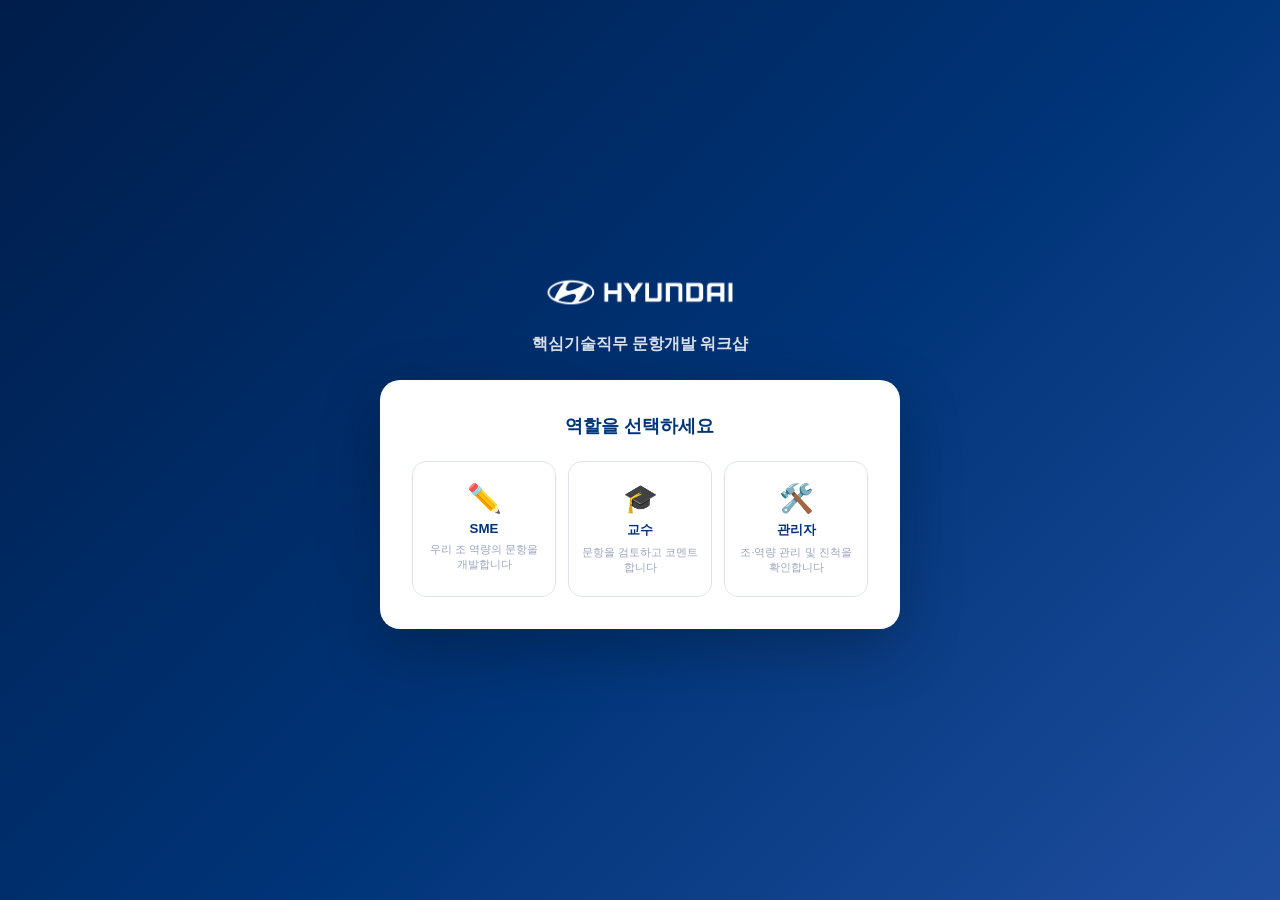
<file: index.html>
<!DOCTYPE html><html lang="ko"><head><meta charset="UTF-8">
<meta http-equiv="refresh" content="0; url=entry.html">
<title>문항개발 워크샵</title></head>
<body><p style="font-family:sans-serif;padding:24px;">이동 중… 자동으로 넘어가지 않으면 <a href="entry.html">여기를 클릭</a>하세요.</p></body></html>
</file>
<file: css/common.css>
/* ============================================================
   현대자동차 핵심기술직무 역량검증 워크샵
   공통 스타일
   ============================================================ */

/* CSS 변수 (현대자동차 브랜드 컬러) */
:root {
  --hmc-blue        : #003478;
  --hmc-blue-mid    : #0066CC;
  --hmc-blue-dark   : #1F4E9F;
  --hmc-blue-light  : #E8F0FB;
  --hmc-orange      : #FF6B35;
  --hmc-orange-light: #FFF0EB;

  --group-a         : #003478;
  --group-b         : #0066CC;
  --group-c         : #1F4E9F;

  --bg              : #F4F6FA;
  --surface         : #FFFFFF;
  --border          : #DDE3EE;
  --text-primary    : #1A1A2E;
  --text-secondary  : #5A6A8A;
  --text-muted      : #9AA5BE;

  --success         : #28A745;
  --warning         : #FFC107;
  --danger          : #DC3545;
  --info            : #17A2B8;

  --radius-sm       : 6px;
  --radius-md       : 12px;
  --radius-lg       : 20px;

  --shadow-sm       : 0 2px 8px rgba(0,52,120,0.08);
  --shadow-md       : 0 4px 16px rgba(0,52,120,0.12);
  --shadow-lg       : 0 8px 32px rgba(0,52,120,0.16);

  --transition      : all 0.2s ease;

  --nav-height      : 64px;
}

/* 리셋 & 기본 */
*, *::before, *::after { box-sizing: border-box; margin: 0; padding: 0; }

html { font-size: 16px; scroll-behavior: smooth; }

body {
  font-family: 'Pretendard', 'Noto Sans KR', -apple-system, sans-serif;
  background  : var(--bg);
  color       : var(--text-primary);
  line-height : 1.6;
  min-height  : 100vh;
}

a { text-decoration: none; color: inherit; }
ul, ol { list-style: none; }
button { cursor: pointer; font-family: inherit; }
input, textarea, select { font-family: inherit; }
img { max-width: 100%; }

/* ============================================================
    네비게이션 바
   ============================================================ */
#navbar {
  position  : fixed;
  top       : 0; left: 0; right: 0;
  height    : var(--nav-height);
  background: var(--hmc-blue);
  z-index   : 1000;
  box-shadow: var(--shadow-md);
}

.nav-inner {
  max-width      : 1400px;
  margin         : 0 auto;
  padding        : 0 24px;
  height         : 100%;
  display        : flex;
  align-items    : center;
  justify-content: space-between;
}

.nav-logo {
  display    : flex;
  align-items: center;
  gap        : 12px;
}

.nav-title {
  color      : #fff;
  font-size  : 15px;
  font-weight: 600;
  letter-spacing: 0.3px;
}

.nav-menu {
  display    : flex;
  align-items: center;
  gap        : 16px;
}

.nav-user {
  display    : flex;
  align-items: center;
  gap        : 8px;
  color      : rgba(255,255,255,0.85);
  font-size  : 13px;
}

.nav-job {
  background   : rgba(255,255,255,0.15);
  padding      : 3px 10px;
  border-radius: var(--radius-sm);
  font-weight  : 600;
  color        : #fff;
}

.nav-admin {
  background   : var(--hmc-orange);
  padding      : 4px 12px;
  border-radius: var(--radius-sm);
  font-weight  : 700;
  color        : #fff;
}

.nav-link {
  color      : rgba(255,255,255,0.8);
  font-size  : 14px;
  font-weight: 500;
  padding    : 6px 12px;
  border-radius: var(--radius-sm);
  transition : var(--transition);
}
.nav-link:hover, .nav-link.active {
  background: rgba(255,255,255,0.15);
  color     : #fff;
}

.btn-logout {
  background   : transparent;
  border       : 1px solid rgba(255,255,255,0.4);
  color        : rgba(255,255,255,0.85);
  padding      : 6px 14px;
  border-radius: var(--radius-sm);
  font-size    : 13px;
  transition   : var(--transition);
}
.btn-logout:hover {
  background: rgba(255,255,255,0.15);
  color     : #fff;
}

/* ============================================================
    페이지 래퍼
   ============================================================ */
.page-wrapper {
  max-width : 1400px;
  margin    : 0 auto;
  padding   : calc(var(--nav-height) + 32px) 24px 48px;
}

/* ============================================================
    버튼
   ============================================================ */
.btn {
  display      : inline-flex;
  align-items  : center;
  gap          : 6px;
  padding      : 10px 20px;
  border-radius: var(--radius-sm);
  font-size    : 14px;
  font-weight  : 600;
  border       : none;
  transition   : var(--transition);
  white-space  : nowrap;
}

.btn-primary {
  background: var(--hmc-blue);
  color     : #fff;
}
.btn-primary:hover { background: var(--hmc-blue-dark); box-shadow: var(--shadow-sm); }

.btn-secondary {
  background: var(--surface);
  color     : var(--hmc-blue);
  border    : 1.5px solid var(--hmc-blue);
}
.btn-secondary:hover { background: var(--hmc-blue-light); }

.btn-orange {
  background: var(--hmc-orange);
  color     : #fff;
}
.btn-orange:hover { background: #e55a25; box-shadow: var(--shadow-sm); }

.btn-danger {
  background: var(--danger);
  color     : #fff;
}
.btn-danger:hover { background: #b02a37; }

.btn-sm { padding: 6px 14px; font-size: 13px; }
.btn-lg { padding: 14px 28px; font-size: 16px; }

.btn:disabled {
  opacity: 0.5;
  cursor : not-allowed;
}

/* ============================================================
    카드
   ============================================================ */
.card {
  background   : var(--surface);
  border-radius: var(--radius-md);
  box-shadow   : var(--shadow-sm);
  border       : 1px solid var(--border);
  overflow     : hidden;
}

.card-header {
  padding      : 20px 24px;
  border-bottom: 1px solid var(--border);
  display      : flex;
  align-items  : center;
  justify-content: space-between;
}

.card-title {
  font-size  : 16px;
  font-weight: 700;
  color      : var(--text-primary);
}

.card-body { padding: 24px; }

/* ============================================================
    폼 요소
   ============================================================ */
.form-group { margin-bottom: 16px; }

.form-label {
  display      : block;
  font-size    : 13px;
  font-weight  : 600;
  color        : var(--text-secondary);
  margin-bottom: 6px;
}

.form-control {
  width        : 100%;
  padding      : 10px 14px;
  border       : 1.5px solid var(--border);
  border-radius: var(--radius-sm);
  font-size    : 14px;
  color        : var(--text-primary);
  background   : var(--surface);
  transition   : var(--transition);
  outline      : none;
}
.form-control:focus {
  border-color: var(--hmc-blue);
  box-shadow  : 0 0 0 3px rgba(0,52,120,0.1);
}

textarea.form-control {
  resize    : vertical;
  min-height: 80px;
}

.form-select {
  appearance: none;
  background-image: url("data:image/svg+xml,%3Csvg xmlns='http://www.w3.org/2000/svg' width='12' height='12' viewBox='0 0 12 12'%3E%3Cpath fill='%235A6A8A' d='M6 8L1 3h10z'/%3E%3C/svg%3E");
  background-repeat  : no-repeat;
  background-position: right 12px center;
  padding-right      : 36px;
}

/* ============================================================
    로딩
   ============================================================ */
#global-loading {
  position  : fixed;
  inset     : 0;
  z-index   : 9999;
  display   : flex;
  align-items  : center;
  justify-content: center;
}

.loading-backdrop {
  position  : fixed;
  inset     : 0;
  background: rgba(0,0,0,0.4);
  display   : flex;
  align-items  : center;
  justify-content: center;
}

.loading-box {
  background   : var(--surface);
  border-radius: var(--radius-md);
  padding      : 36px 48px;
  display      : flex;
  flex-direction: column;
  align-items  : center;
  gap          : 16px;
  box-shadow   : var(--shadow-lg);
}

.loading-spinner {
  width        : 44px;
  height       : 44px;
  border       : 4px solid var(--hmc-blue-light);
  border-top   : 4px solid var(--hmc-blue);
  border-radius: 50%;
  animation    : spin 0.8s linear infinite;
}

@keyframes spin { to { transform: rotate(360deg); } }

.loading-msg {
  font-size  : 14px;
  font-weight: 600;
  color      : var(--text-secondary);
}

/* ============================================================
    토스트
   ============================================================ */
#toast-container {
  position: fixed;
  bottom  : 32px;
  right   : 32px;
  z-index : 9998;
  display : flex;
  flex-direction: column;
  gap     : 10px;
}

.toast {
  display      : flex;
  align-items  : center;
  gap          : 10px;
  padding      : 14px 20px;
  border-radius: var(--radius-md);
  background   : var(--surface);
  box-shadow   : var(--shadow-lg);
  font-size    : 14px;
  font-weight  : 500;
  min-width    : 260px;
  animation    : slideIn 0.3s ease;
  border-left  : 4px solid;
}

.toast-success { border-color: var(--success); }
.toast-error   { border-color: var(--danger);  }
.toast-warning { border-color: var(--warning); }
.toast-info    { border-color: var(--info);    }

.toast-hide { animation: slideOut 0.4s ease forwards; }

@keyframes slideIn {
  from { transform: translateX(100%); opacity: 0; }
  to   { transform: translateX(0);    opacity: 1; }
}
@keyframes slideOut {
  from { transform: translateX(0);    opacity: 1; }
  to   { transform: translateX(100%); opacity: 0; }
}

/* ============================================================
    모달
   ============================================================ */
.modal-backdrop {
  position  : fixed;
  inset     : 0;
  background: rgba(0,0,0,0.5);
  z-index   : 2000;
  display   : flex;
  align-items  : center;
  justify-content: center;
  animation : fadeIn 0.2s ease;
}

.modal {
  background   : var(--surface);
  border-radius: var(--radius-lg);
  width        : 90%;
  max-width    : 560px;
  max-height   : 85vh;
  overflow-y   : auto;
  box-shadow   : var(--shadow-lg);
  animation    : slideUp 0.3s ease;
}

.modal-header {
  padding      : 24px 28px;
  border-bottom: 1px solid var(--border);
  display      : flex;
  align-items  : center;
  justify-content: space-between;
}

.modal-title {
  font-size  : 18px;
  font-weight: 700;
}

.modal-close {
  background: none;
  border    : none;
  font-size : 22px;
  color     : var(--text-muted);
  transition: var(--transition);
}
.modal-close:hover { color: var(--danger); }

.modal-body   { padding: 28px; }
.modal-footer {
  padding      : 20px 28px;
  border-top   : 1px solid var(--border);
  display      : flex;
  justify-content: flex-end;
  gap          : 10px;
}

@keyframes fadeIn  { from { opacity: 0; } to { opacity: 1; } }
@keyframes slideUp {
  from { transform: translateY(30px); opacity: 0; }
  to   { transform: translateY(0);    opacity: 1; }
}

/* ============================================================
    배지
   ============================================================ */
.badge {
  display      : inline-block;
  padding      : 3px 10px;
  border-radius: 20px;
  font-size    : 12px;
  font-weight  : 600;
}

.badge-blue   { background: var(--hmc-blue-light); color: var(--hmc-blue); }
.badge-orange { background: var(--hmc-orange-light); color: var(--hmc-orange); }
.badge-success{ background: #E8F5E9; color: var(--success); }
.badge-danger { background: #FFEBEE; color: var(--danger); }
.badge-gray   { background: #F0F0F0; color: var(--text-secondary); }

/* ============================================================
    반응형
   ============================================================ */
@media (max-width: 768px) {
  .page-wrapper { padding: calc(var(--nav-height) + 16px) 16px 32px; }
  .nav-title    { display: none; }
  .modal        { width: 95%; }
  #toast-container { right: 16px; bottom: 16px; }
}

/* nav 로고 이미지 */
.nav-logo-img {
  height: 24px;
  width : auto;
  filter: brightness(0) invert(1);
}

/* nav 어드민 뱃지 */
.nav-badge-admin {
  background   : var(--hmc-orange);
  color        : #fff;
  font-size    : 12px;
  font-weight  : 700;
  padding      : 4px 12px;
  border-radius: var(--radius-sm);
}

/* nav 유저 정보 */
.nav-user-info {
  display    : flex;
  align-items: center;
  gap        : 8px;
  font-size  : 13px;
}
.nav-job {
  background   : rgba(255,255,255,0.15);
  padding      : 3px 10px;
  border-radius: var(--radius-sm);
  font-weight  : 600;
  color        : #fff;
}
.nav-position, .nav-id {
  color: rgba(255,255,255,0.7);
  font-size: 13px;
}

/* 로고 링크 스타일 */
.nav-logo {
  display    : flex;
  align-items: center;
  gap        : 12px;
  text-decoration: none;
  cursor     : pointer;
  transition : opacity 0.2s;
}
.nav-logo:hover {
  opacity: 0.85;
}

/* 사용법 모달 단계 가독성 */
.help-steps > li { margin-bottom: 10px; line-height: 1.55; }
.help-sub { margin: 6px 0 0 4px; padding-left: 18px; }
.help-sub > li { margin-bottom: 4px; }
.help-note { margin-top: 6px; font-size: 0.86em; color: #b26a00; background: #fff8e1; border-radius: 6px; padding: 6px 10px; }
</file>
<file: css/admin.css>
/* ============================================================
   어드민 페이지 전용 스타일 (v3.0 — HTML 제출본 안내 추가)
   ============================================================ */

/* ============================================================
   헤더
   ============================================================ */
.admin-header {
  display        : flex;
  justify-content: space-between;
  align-items    : flex-start;
  margin-bottom  : 28px;
}

/* ============================================================
   탭 메뉴
   ============================================================ */
.admin-tabs {
  display       : flex;
  gap           : 4px;
  margin-bottom : 24px;
  border-bottom : 2px solid var(--border);
  padding-bottom: 0;
  flex-wrap     : wrap;
}

.admin-tab {
  padding      : 10px 20px;
  border       : none;
  background   : none;
  font-size    : 14px;
  font-weight  : 600;
  color        : var(--text-muted);
  cursor       : pointer;
  border-bottom: 3px solid transparent;
  margin-bottom: -2px;
  transition   : var(--transition);
  border-radius: var(--radius-sm) var(--radius-sm) 0 0;
  white-space  : nowrap;
}
.admin-tab:hover { color: var(--hmc-blue); }
.admin-tab.active {
  color       : var(--hmc-blue);
  border-color: var(--hmc-blue);
  background  : var(--hmc-blue-light);
}

.tab-content        { display: none; }
.tab-content.active { display: block; }

/* ============================================================
   테이블
   ============================================================ */
.table-wrap { overflow-x: auto; }

.admin-table {
  width          : 100%;
  border-collapse: collapse;
  font-size      : 14px;
}

.admin-table th {
  background    : var(--bg);
  padding       : 12px 16px;
  text-align    : left;
  font-size     : 12px;
  font-weight   : 700;
  color         : var(--text-secondary);
  text-transform: uppercase;
  letter-spacing: 0.5px;
  border-bottom : 2px solid var(--border);
  white-space   : nowrap;
}

.admin-table td {
  padding       : 14px 16px;
  border-bottom : 1px solid var(--border);
  vertical-align: middle;
}

.admin-table tr:hover td      { background: var(--bg); }
.admin-table tr:last-child td { border-bottom: none; }

/* 클릭 정렬 헤더 */
.admin-table th[data-sort-key]        { cursor: pointer; user-select: none; }
.admin-table th[data-sort-key]:hover  { color: var(--text-primary); }
.admin-table th.sorted-asc::after     { content: ' ▲'; font-size: 10px; }
.admin-table th.sorted-desc::after    { content: ' ▼'; font-size: 10px; }

/* No 열 */
.admin-table .th-no,
.admin-table .td-no { width: 48px; text-align: center; color: var(--text-secondary); }

.table-empty {
  text-align: center;
  color     : var(--text-muted);
  font-size : 14px;
  padding   : 40px !important;
}

.td-desc {
  max-width    : 200px;
  overflow     : hidden;
  text-overflow: ellipsis;
  white-space  : nowrap;
  color        : var(--text-secondary);
}

.td-center { text-align: center; }

.td-actions {
  display  : flex;
  gap      : 6px;
  flex-wrap: wrap;
}

/* 테이블 뱃지 */
.table-badge {
  display      : inline-block;
  padding      : 3px 10px;
  border-radius: 20px;
  font-size    : 12px;
  font-weight  : 600;
}
.badge-blue   { background: var(--hmc-blue-light);  color: var(--hmc-blue);   }
.badge-orange { background: var(--hmc-orange-light); color: var(--hmc-orange); }

/* 활성화 상태 */
.status-dot {
  display      : inline-block;
  width        : 8px;
  height       : 8px;
  border-radius: 50%;
  margin-right : 6px;
}
.status-dot.active   { background: var(--success); }
.status-dot.inactive { background: var(--text-muted); }

/* ============================================================
   그룹 관리
   ============================================================ */
.group-manage-grid {
  display              : grid;
  grid-template-columns: repeat(3, 1fr);
  gap                  : 20px;
}

.group-manage-card {
  border       : 1.5px solid var(--border);
  border-radius: var(--radius-md);
  overflow     : hidden;
}

.group-manage-header {
  padding        : 14px 20px;
  display        : flex;
  justify-content: space-between;
  align-items    : center;
}

.group-header-info {
  display       : flex;
  flex-direction: column;
  gap           : 4px;
}

.group-manage-name {
  font-size  : 15px;
  font-weight: 700;
  color      : #fff;
}

.group-manage-count {
  font-size: 13px;
  color    : rgba(255,255,255,0.8);
}

.btn-group-edit {
  background   : rgba(255,255,255,0.2);
  border       : 1px solid rgba(255,255,255,0.4);
  color        : #fff;
  padding      : 4px 10px;
  border-radius: var(--radius-sm);
  font-size    : 12px;
  cursor       : pointer;
  transition   : var(--transition);
  white-space  : nowrap;
}
.btn-group-edit:hover { background: rgba(255,255,255,0.35); }

.group-edit-form {
  padding      : 16px;
  background   : var(--bg);
  border-bottom: 1px solid var(--border);
}

.group-edit-actions {
  display        : flex;
  justify-content: flex-end;
  gap            : 8px;
  margin-top     : 8px;
}

.color-pick-wrap {
  display    : flex;
  align-items: center;
  gap        : 10px;
}

.color-picker {
  width        : 48px;
  height       : 36px;
  border       : 1.5px solid var(--border);
  border-radius: var(--radius-sm);
  cursor       : pointer;
  padding      : 2px;
}

.color-pick-label {
  font-size  : 13px;
  color      : var(--text-secondary);
  font-family: monospace;
}

.group-manage-body {
  padding       : 16px;
  display       : flex;
  flex-direction: column;
  gap           : 10px;
}

.group-job-item {
  display    : flex;
  align-items: center;
  gap        : 10px;
  font-size  : 14px;
}

.group-job-item span {
  flex      : 1;
  font-weight: 500;
}

.group-job-select {
  width    : auto;
  padding  : 4px 28px 4px 8px;
  font-size: 12px;
}

.group-empty {
  font-size : 13px;
  color     : var(--text-muted);
  text-align: center;
  padding   : 16px 0;
}

/* ============================================================
   진행 현황 (4단계 기준)
   ============================================================ */
.monitor-grid {
  display              : grid;
  grid-template-columns: repeat(auto-fill, minmax(260px, 1fr));
  gap                  : 16px;
}

.monitor-card {
  background   : var(--bg);
  border       : 1.5px solid var(--border);
  border-radius: var(--radius-md);
  padding      : 16px 20px;
  transition   : box-shadow 0.2s;
}
.monitor-card:hover {
  box-shadow: 0 4px 16px rgba(0,52,120,0.08);
}

.monitor-card-top {
  display        : flex;
  justify-content: space-between;
  align-items    : center;
  margin-bottom  : 10px;
}

.monitor-job-name {
  font-size  : 14px;
  font-weight: 700;
  color      : var(--text-primary);
}

.monitor-rate {
  font-size  : 16px;
  font-weight: 800;
  color      : var(--hmc-blue);
}

.monitor-bar {
  background   : var(--border);
  border-radius: 100px;
  height       : 6px;
  overflow     : hidden;
  margin-bottom: 8px;
}

.monitor-bar-fill {
  height       : 100%;
  border-radius: 100px;
  transition   : width 0.8s ease;
  min-width    : 2px;
}

/* ✅ 4단계 뱃지 그리드 */
.monitor-steps {
  display              : grid;
  grid-template-columns: repeat(4, 1fr);
  gap                  : 4px;
  margin-bottom        : 8px;
}

.monitor-steps .step-badge {
  font-size      : 10px;
  padding        : 4px 4px;
  border-radius  : 6px;
  background     : #f0f0f0;
  color          : var(--text-muted);
  border         : 1.5px solid #e0e0e0;
  text-align     : center;
  white-space    : nowrap;
  overflow       : hidden;
  text-overflow  : ellipsis;
  display        : flex;
  align-items    : center;
  justify-content: center;
  font-weight    : 600;
}
.monitor-steps .step-badge.done {
  background  : #e8f5e9;
  color       : #2e7d32;
  border-color: #a5d6a7;
  font-weight : 700;
}

.monitor-meta {
  display        : flex;
  justify-content: space-between;
  font-size      : 12px;
  color          : var(--text-muted);
}

/* ============================================================
   🆕 진행 현황 — HTML 제출본 안내 (v3.0)
   ============================================================ */
.monitor-submit-guide {
  display      : flex;
  align-items  : center;
  gap          : 8px;
  margin-top   : 10px;
  padding      : 10px 14px;
  background   : #f0f4ff;
  border       : 1px solid #c5d5f0;
  border-radius: 8px;
  font-size    : 13px;
  color        : #3a5a9a;
  line-height  : 1.5;
}
.monitor-submit-icon { font-size: 16px; flex-shrink: 0; }
.monitor-submit-text { flex: 1; }

/* ============================================================
   비밀번호 모달
   ============================================================ */
.pw-modal-desc {
  font-size    : 14px;
  color        : var(--text-secondary);
  padding      : 12px 16px;
  background   : var(--bg);
  border-radius: var(--radius-sm);
}

.required { color: var(--danger); font-weight: 700; }

/* ============================================================
   예시 데이터 탭
   ============================================================ */

/* 예시 탭 버튼 */
.example-tabs {
  display       : flex;
  gap           : 6px;
  margin-bottom : 24px;
  border-bottom : 2px solid var(--border);
  padding-bottom: 0;
  flex-wrap     : wrap;
}

.example-tab {
  padding      : 10px 20px;
  border       : 1.5px solid transparent;
  border-bottom: none;
  border-radius: 8px 8px 0 0;
  background   : var(--bg);
  color        : var(--text-secondary);
  font-size    : 14px;
  font-weight  : 600;
  cursor       : pointer;
  transition   : var(--transition);
  white-space  : nowrap;
  position     : relative;
  bottom       : -2px;
}
.example-tab:hover {
  background  : #f0f4ff;
  color       : var(--hmc-blue);
  border-color: var(--hmc-blue);
}
.example-tab.active {
  background   : var(--surface);
  color        : var(--hmc-blue);
  border-color : var(--hmc-blue);
  border-bottom: 2px solid var(--surface);
  font-weight  : 700;
  z-index      : 1;
}

.example-tab-content        { display: none; }
.example-tab-content.active { display: block; }

/* 섹션 헤더 */
.example-section-header {
  display        : flex;
  align-items    : center;
  justify-content: space-between;
  flex-wrap      : wrap;
  gap            : 10px;
  margin-bottom  : 16px;
  padding        : 16px 20px;
  background     : #f8f9fc;
  border         : 1px solid var(--border);
  border-radius  : 10px;
}

.example-section-header span:first-child {
  font-size  : 15px;
  font-weight: 700;
  color      : var(--text-primary);
}

.example-section-header .card-desc {
  font-size  : 13px;
  color      : var(--text-muted);
  font-weight: 400;
}

/* 섹션 설명 */
.example-section-desc {
  font-size    : 13px;
  color        : var(--text-muted);
  line-height  : 1.6;
  margin-bottom: 16px;
  padding      : 10px 14px;
  background   : #f8f9fc;
  border-left  : 3px solid var(--hmc-blue);
  border-radius: 0 6px 6px 0;
}

/* 예시 아이템 (Step2 핵심과업) */
.example-item {
  display        : flex;
  align-items    : center;
  justify-content: space-between;
  gap            : 16px;
  padding        : 16px 20px;
  background     : var(--surface);
  border         : 1.5px solid var(--border);
  border-radius  : 12px;
  margin-bottom  : 10px;
  transition     : box-shadow 0.2s, border-color 0.2s;
}
.example-item:hover {
  box-shadow  : 0 4px 16px rgba(0,52,120,0.08);
  border-color: var(--hmc-blue);
}

.example-item-left {
  display       : flex;
  flex-direction: column;
  gap           : 5px;
  flex          : 1;
  min-width     : 0;
}

.example-item-name {
  font-size  : 15px;
  font-weight: 700;
  color      : var(--text-primary);
}

.example-item-sub {
  font-size  : 13px;
  color      : var(--text-secondary);
  line-height: 1.5;
}

/* 메타 칩 (사용공구/사용자재) */
.example-item-meta-row {
  display   : flex;
  flex-wrap : wrap;
  gap       : 6px;
  margin-top: 2px;
}

.meta-chip {
  display      : inline-flex;
  align-items  : center;
  gap          : 4px;
  font-size    : 12px;
  color        : var(--text-muted);
  background   : #f0f4ff;
  border       : 1px solid #dce3f5;
  border-radius: 20px;
  padding      : 2px 10px;
  white-space  : nowrap;
}

.example-item-actions {
  display    : flex;
  gap        : 8px;
  flex-shrink: 0;
}

/* ============================================================
   Step 1: 표준 과업수준표 입력 그리드
   ============================================================ */
.standard-level-input-grid {
  display              : grid;
  grid-template-columns: repeat(4, 1fr);
  gap                  : 14px;
  margin-bottom        : 20px;
}

.standard-level-input-col {
  border        : 1.5px solid var(--border);
  border-radius : 12px;
  overflow      : hidden;
  display       : flex;
  flex-direction: column;
}

.standard-level-input-header {
  display    : flex;
  align-items: center;
  gap        : 8px;
  padding    : 12px 14px;
  font-size  : 14px;
  font-weight: 700;
}

.standard-level-input-body {
  flex   : 1;
  padding: 12px;
}

.standard-level-textarea {
  width        : 100%;
  min-height   : 200px;
  resize       : vertical;
  font-size    : 13px;
  line-height  : 1.7;
  border       : 1px solid var(--border);
  border-radius: var(--radius-sm);
  padding      : 10px 12px;
  background   : var(--surface);
  color        : var(--text-primary);
  transition   : border-color 0.15s;
  box-sizing   : border-box;
}
.standard-level-textarea:focus {
  outline     : none;
  border-color: var(--hmc-blue);
  box-shadow  : 0 0 0 3px rgba(0,52,120,0.08);
}

.standard-level-save-wrap {
  display    : flex;
  align-items: center;
  gap        : 14px;
  padding    : 16px 0 4px;
  flex-wrap  : wrap;
}

.standard-level-save-desc {
  font-size : 13px;
  color     : var(--text-muted);
  line-height: 1.5;
}

/* ============================================================
   Step 3: 운영진 작성예시 카드
   ============================================================ */
.example-tasklevel-card {
  background   : var(--surface);
  border       : 1.5px solid var(--border);
  border-radius: 12px;
  margin-bottom: 12px;
  overflow     : hidden;
  transition   : box-shadow 0.2s;
}
.example-tasklevel-card:hover {
  box-shadow: 0 4px 16px rgba(0,52,120,0.08);
}

.example-tasklevel-header {
  display        : flex;
  align-items    : center;
  justify-content: space-between;
  padding        : 14px 18px;
  background     : linear-gradient(90deg, #f0f4ff 0%, #fff 100%);
  border-bottom  : 1px solid #e8eaf0;
  gap            : 12px;
}

.example-tasklevel-task-info {
  display       : flex;
  flex-direction: column;
  gap           : 3px;
  flex          : 1;
  min-width     : 0;
}

.example-tasklevel-body {
  padding       : 12px 18px 16px;
  display       : flex;
  flex-direction: column;
  gap           : 8px;
}

.tasklevel-summary-row {
  display      : flex;
  align-items  : flex-start;
  gap          : 10px;
  padding      : 8px 12px;
  border-radius: 8px;
  background   : #f8f9fc;
  border       : 1px solid #eee;
}
.tasklevel-summary-row.has-data {
  background  : #f0f7ff;
  border-color: #c5d8f5;
}

.tasklevel-summary-desc {
  font-size  : 13px;
  color      : var(--text-secondary);
  line-height: 1.5;
  flex       : 1;
}

/* ============================================================
   Step 4: 스킬 풀 목록
   ============================================================ */
.skill-pool-grid {
  display              : grid;
  grid-template-columns: repeat(auto-fill, minmax(200px, 1fr));
  gap                  : 10px;
  margin-top           : 4px;
}

.skill-pool-item {
  display        : flex;
  align-items    : center;
  justify-content: space-between;
  gap            : 10px;
  padding        : 12px 16px;
  background     : var(--surface);
  border         : 1.5px solid var(--border);
  border-radius  : 10px;
  transition     : box-shadow 0.15s, border-color 0.15s;
}
.skill-pool-item:hover {
  box-shadow  : 0 2px 10px rgba(0,52,120,0.08);
  border-color: var(--hmc-blue);
}

.skill-pool-item-name {
  font-size    : 14px;
  font-weight  : 600;
  color        : var(--text-primary);
  flex         : 1;
  min-width    : 0;
  overflow     : hidden;
  text-overflow: ellipsis;
  white-space  : nowrap;
}

.skill-pool-item-actions {
  display    : flex;
  gap        : 6px;
  flex-shrink: 0;
}

/* btn-xs 공통 */
.btn-xs {
  padding      : 3px 8px;
  font-size    : 11px;
  border-radius: 4px;
  line-height  : 1.4;
}

/* ============================================================
   AI 프롬프트 PPT 탭 (Step1~4)
   ============================================================ */
.ppt-url-guide {
  background   : #e8f4fd;
  border       : 1px solid #b3d7f5;
  border-left  : 4px solid var(--hmc-blue);
  border-radius: 0 10px 10px 0;
  padding      : 16px 20px;
  margin-bottom: 28px;
  font-size    : 14px;
  color        : #004a99;
  line-height  : 1.7;
}

.ppt-url-list {
  display       : flex;
  flex-direction: column;
  gap           : 16px;
}

.ppt-url-item {
  background    : var(--surface);
  border        : 1.5px solid var(--border);
  border-radius : 14px;
  padding       : 20px 24px;
  display       : flex;
  flex-direction: column;
  gap           : 12px;
  transition    : box-shadow 0.2s, border-color 0.2s;
}
.ppt-url-item:hover {
  box-shadow  : 0 4px 16px rgba(0,52,120,0.08);
  border-color: var(--hmc-blue);
}

.ppt-url-step-label {
  display    : flex;
  align-items: center;
  gap        : 10px;
  font-size  : 15px;
  font-weight: 700;
  color      : var(--text-primary);
}

.ppt-step-badge {
  display      : inline-flex;
  align-items  : center;
  padding      : 4px 14px;
  background   : var(--hmc-blue);
  color        : #fff;
  border-radius: 20px;
  font-size    : 13px;
  font-weight  : 700;
  white-space  : nowrap;
}

.ppt-url-input-wrap {
  display    : flex;
  align-items: center;
  gap        : 10px;
}

.ppt-url-input-wrap .form-control {
  flex     : 1;
  font-size: 13px;
  padding  : 9px 14px;
}

.ppt-url-status {
  font-size  : 13px;
  font-weight: 600;
  padding    : 4px 0;
}
.ppt-url-status.ppt-registered { color: #2e7d32; }
.ppt-url-status.ppt-empty      { color: var(--text-muted); }

/* ============================================================
   단계 배지 (admin.css 자체 선언 — workbook.css 없는 페이지 대비)
   ============================================================ */
.stage-badge {
  display      : inline-block;
  padding      : 3px 12px;
  border-radius: 20px;
  font-size    : 12px;
  font-weight  : 700;
  white-space  : nowrap;
  flex-shrink  : 0;
}
.stage-badge.stage-assistant  { background: #6c757d; color: #fff; }
.stage-badge.stage-technician { background: #0d6efd; color: #fff; }
.stage-badge.stage-specialist { background: #198754; color: #fff; }
.stage-badge.stage-master     { background: #dc3545; color: #fff; }

/* 단계 점 */
.stage-dot {
  display       : inline-block;
  width         : 10px;
  height        : 10px;
  border-radius : 50%;
  margin-right  : 6px;
  flex-shrink   : 0;
  vertical-align: middle;
}
.dot-assistant  { background: #6c757d; }
.dot-technician { background: #0d6efd; }
.dot-specialist { background: #198754; }
.dot-master     { background: #dc3545; }

/* 단계별 배경색 */
.stage-assistant-bg  { background: #6c757d; color: #fff; }
.stage-technician-bg { background: #0d6efd; color: #fff; }
.stage-specialist-bg { background: #198754; color: #fff; }
.stage-master-bg     { background: #dc3545; color: #fff; }

/* ============================================================
   Step3 모달 가이드 (admin 모달에서도 사용)
   ============================================================ */
.tasklevel-modal-guide {
  background   : #e8f4fd;
  border-left  : 4px solid #0066cc;
  border-radius: 0 8px 8px 0;
  padding      : 10px 14px;
  margin-bottom: 16px;
  font-size    : 13px;
  color        : #004a99;
  line-height  : 1.6;
}

.tasklevel-stage-list {
  display       : flex;
  flex-direction: column;
  gap           : 12px;
}

.tasklevel-stage-item {
  border       : 1.5px solid var(--border);
  border-radius: 10px;
  overflow     : hidden;
  transition   : border-color 0.2s;
}
.tasklevel-stage-item:has(.tasklevel-checkbox:checked) {
  border-color: #0066cc;
}

.tasklevel-stage-check-label {
  display    : flex;
  align-items: center;
  gap        : 12px;
  padding    : 12px 16px;
  cursor     : pointer;
  background : #f8f9fc;
  user-select: none;
  transition : background 0.15s;
}
.tasklevel-stage-check-label:hover { background: #eef2ff; }

.tasklevel-checkbox {
  width       : 18px;
  height      : 18px;
  cursor      : pointer;
  accent-color: var(--hmc-blue);
  flex-shrink : 0;
}

.tasklevel-desc-wrap {
  padding   : 12px 16px;
  border-top: 1px solid var(--border);
  background: var(--surface);
}

.tasklevel-textarea {
  width      : 100%;
  resize     : vertical;
  font-size  : 13px;
  line-height: 1.7;
  min-height : 80px;
}

/* ============================================================
   모달 관련 (admin 페이지 고유)
   ============================================================ */
.modal-lg {
  max-width: 720px;
  width    : 95%;
}

.modal-field-row-2col {
  display              : grid;
  grid-template-columns: 1fr 1fr;
  gap                  : 16px;
  margin-bottom        : 16px;
}

.form-label-guide {
  display    : block;
  font-size  : 12px;
  font-weight: 400;
  color      : var(--text-muted);
  margin-top : 3px;
}

.modal-title-sub {
  font-size  : 14px;
  font-weight: 400;
  color      : var(--text-muted);
  margin-left: 8px;
}

@keyframes slideDown {
  from { opacity: 0; transform: translateY(-6px); }
  to   { opacity: 1; transform: translateY(0);    }
}

/* ============================================================
   AI 프롬프트 텍스트 입력 (v3.1)
   ============================================================ */
.ai-prompt-input-wrap {
  width: 100%;
}

.ai-prompt-textarea {
  width      : 100%;
  resize     : vertical;
  font-size  : 13px;
  line-height: 1.7;
  min-height : 140px;
  font-family: 'Malgun Gothic', sans-serif;
}

.ai-prompt-actions {
  display    : flex;
  align-items: center;
  gap        : 10px;
  margin-top : 8px;
  justify-content: flex-end;
}

/* ── PPT 탭 직무 선택 ── */
.ppt-job-select-wrap  { margin-bottom: 20px; }
.ppt-job-status-msg   { display: block; margin-top: 6px; font-size: 13px;
                        color: var(--text-secondary); }

/* ── Step 배지 서브 ── */
.ppt-step-badge-sub   { font-size: 11px; padding: 2px 8px; border-radius: 10px;
                        background: #e0f2fe; color: #0369a1;
                        margin-left: 6px; vertical-align: middle; }

/* ── 카드별 다운로드 미리보기 ── */
.ppt-task-cards       { margin-top: 12px; padding: 12px 16px;
                        background: var(--bg-secondary, #f8f9fa);
                        border-radius: 8px;
                        border: 1px solid var(--border-color, #e2e8f0); }
.ppt-cards-title      { font-size: 13px; font-weight: 600;
                        color: var(--text-secondary); margin-bottom: 10px; }
.ppt-cards-grid       { display: flex; flex-direction: column; gap: 8px; }
.ppt-card-item        { display: flex; align-items: center;
                        justify-content: space-between;
                        padding: 8px 12px; background: #fff;
                        border-radius: 6px;
                        border: 1px solid var(--border-color, #e2e8f0); }
.ppt-card-header      { display: flex; align-items: center;
                        gap: 8px; flex: 1; min-width: 0; }
.ppt-card-num         { font-size: 12px; font-weight: 700; color: #fff;
                        background: var(--primary, #003478);
                        border-radius: 50%; width: 22px; height: 22px;
                        display: flex; align-items: center;
                        justify-content: center; flex-shrink: 0; }
.ppt-card-name        { font-size: 14px; font-weight: 500;
                        white-space: nowrap; overflow: hidden;
                        text-overflow: ellipsis; }
.ppt-card-data-badge  { font-size: 11px; padding: 2px 7px; border-radius: 10px;
                        background: #f1f5f9; color: #94a3b8;
                        white-space: nowrap; flex-shrink: 0; }
.ppt-card-data-badge.has-data { background: #dcfce7; color: #16a34a; }
.ppt-card-dl-btn      { flex-shrink: 0; }



/* ============================================================
   반응형
   ============================================================ */
@media (max-width: 1024px) {
  .standard-level-input-grid { grid-template-columns: repeat(2, 1fr); }
}

@media (max-width: 768px) {
  .admin-tabs                { flex-wrap: wrap; }
  .group-manage-grid         { grid-template-columns: 1fr; }
  .monitor-grid              { grid-template-columns: 1fr; }
  .td-actions                { flex-direction: column; }
  .standard-level-input-grid { grid-template-columns: 1fr 1fr; }
  .skill-pool-grid           { grid-template-columns: repeat(2, 1fr); }
  .ppt-url-input-wrap        { flex-direction: column; align-items: stretch; }
  .monitor-steps             { grid-template-columns: repeat(2, 1fr); }
  .modal-field-row-2col      { grid-template-columns: 1fr; }
  .monitor-submit-guide      { flex-direction: column; align-items: flex-start; }
}

@media (max-width: 480px) {
  .example-tab               { padding: 8px 12px; font-size: 12px; }
  .standard-level-input-grid { grid-template-columns: 1fr; }
  .skill-pool-grid           { grid-template-columns: 1fr; }
  .monitor-steps             { grid-template-columns: repeat(2, 1fr); }
}

/* ============================================================
   2차 문항개발 — 진척 대시보드 스타일
   ============================================================ */
.dash-sub { font-size:14px; font-weight:700; color:var(--text-secondary); margin-bottom:12px; }
.dash-grid { display:grid; grid-template-columns:repeat(auto-fill,minmax(240px,1fr)); gap:14px; }
.dash-card { border:1.5px solid var(--border); border-radius:12px; padding:16px; background:var(--surface); }
.dash-class-card { cursor:pointer; transition:border-color .12s, box-shadow .12s; }
.dash-class-card:hover { border-color:var(--hmc-blue); }
.dash-class-card.selected { border-color:var(--hmc-blue); box-shadow:0 0 0 2px var(--hmc-blue) inset; }
.dash-clear { margin-left:8px; font-size:12px; font-weight:400; color:var(--hmc-blue); background:none; border:1px solid var(--border); border-radius:6px; padding:2px 8px; cursor:pointer; vertical-align:middle; }
.dash-card-top { display:flex; justify-content:space-between; align-items:center; }
.dash-name { font-weight:700; font-size:14px; }
.dash-rate { font-weight:800; font-size:16px; }
.dash-rate.over { color:#16a34a; } .dash-rate.under { color:#dc3545; } .dash-rate.ok { color:var(--hmc-blue); }
.dash-meta { font-size:12px; color:var(--text-muted); margin:4px 0 8px; }
.dash-bar { background:var(--bg); border-radius:100px; height:6px; overflow:hidden; }
.dash-bar-fill { height:100%; background:var(--hmc-blue); border-radius:100px; }
.dash-foot { display:flex; justify-content:space-between; gap:8px; font-size:12px; color:var(--text-muted); margin-top:8px; flex-wrap:wrap; }
.dash-unres { color:#b45309; font-weight:700; }
.dash-summary { display:grid; grid-template-columns:1fr 1fr; gap:14px; margin-bottom:24px; }
.dash-stat { border:1.5px solid var(--border); border-radius:12px; padding:16px; background:var(--surface); }
.dash-stat-h { font-size:13px; font-weight:700; color:var(--hmc-blue); margin-bottom:10px; }
.dash-stat-row { display:flex; flex-wrap:wrap; gap:16px; font-size:14px; }
.dash-stat-row b { font-size:16px; }
.dash-stat-sub { font-size:12px; color:var(--text-muted); margin-top:8px; }
@media (max-width:768px){ .dash-summary{ grid-template-columns:1fr; } }

/* 공지 배지(관리 목록) */
.notice-badge { display: inline-block; font-size: 11px; font-weight: 700; padding: 2px 8px;
  border-radius: 999px; margin: 1px 2px; }
.notice-badge.common { background: #e6f0ff; color: #1c5fd6; }
.notice-badge.team { background: #eaf7ec; color: #1f8a3b; }

/* 공지 모달 */
.notice-scope { display: flex; gap: 20px; align-items: center; }
.notice-scope label { display: flex; align-items: center; gap: 6px; cursor: pointer; }
.notice-teams-box { display: grid; grid-template-columns: repeat(auto-fill, minmax(140px, 1fr));
  gap: 6px; max-height: 200px; overflow-y: auto; padding: 8px;
  border: 1px solid #e2e2e2; border-radius: 8px; }
.notice-team-chk { display: flex; align-items: center; gap: 6px; font-size: 14px; cursor: pointer; }
.notice-pin-label { display: flex; align-items: center; gap: 6px; cursor: pointer; font-weight: 600; }

/* 사용법 관리 탭 */
.help-edit-tip { color: var(--text-muted); font-size: 13px; margin-bottom: 10px; }
.help-edit-grid { display: grid; grid-template-columns: 1fr 1fr; gap: 16px; }
.help-preview-box { border: 1px solid var(--border); border-radius: 8px; padding: 12px 16px; min-height: 260px; background: #fff; overflow: auto; }
.help-preview-box h3 { margin: 0 0 8px; font-size: 15px; }
.help-edit-actions { display: flex; justify-content: flex-end; gap: 8px; margin-top: 12px; }
@media (max-width: 720px) { .help-edit-grid { grid-template-columns: 1fr; } }

/* 역량 모달 조 배정 에디터 */
.assign-box { max-height: 240px; overflow-y: auto; border: 1px solid var(--border); border-radius: 8px; padding: 8px; }
.assign-row { display: flex; align-items: center; gap: 12px; padding: 4px 6px; }
.assign-row + .assign-row { border-top: 1px solid var(--border); }
.assign-chk { flex: 1; display: flex; align-items: center; gap: 6px; cursor: pointer; }
.assign-target { width: 90px; flex: none; }
.th-teams-list { display:flex; flex-direction:column; gap:10px; padding:20px 28px 24px; max-height:60vh; overflow-y:auto; }
.th-team-row { display:flex; align-items:center; gap:12px; padding:12px 14px; border:1px solid var(--border); border-radius:8px; }
.th-team-name { font-weight:600; flex:1; }
.th-team-stat { font-size:13px; color:var(--text-muted); white-space:nowrap; }
</file>
<file: css/entry.css>
.entry-bg { min-height:100vh; background:linear-gradient(135deg,#001d4a,#003478 55%,#1F4E9F);
  display:flex; align-items:center; justify-content:center; padding:24px; }
.entry-container { width:100%; max-width:520px; display:flex; flex-direction:column; align-items:center; gap:24px; }
.entry-logo-wrap { text-align:center; }
.entry-logo-img { width:200px; filter:brightness(0) invert(1); margin-bottom:12px; }
.entry-subtitle { color:rgba(255,255,255,.85); font-weight:600; }
.entry-card { width:100%; background:#fff; border-radius:20px; padding:32px; box-shadow:0 20px 60px rgba(0,0,0,.25); }
.entry-title { font-size:18px; font-weight:700; color:var(--hmc-blue); margin-bottom:20px; text-align:center; }
.role-grid { display:grid; grid-template-columns:1fr 1fr 1fr; gap:12px; }
.role-btn { display:flex; flex-direction:column; align-items:center; gap:6px; padding:20px 12px;
  border:1.5px solid var(--border); border-radius:14px; background:#fff; cursor:pointer; transition:var(--transition); }
.role-btn:hover { border-color:var(--hmc-blue); box-shadow:var(--shadow-md); transform:translateY(-2px); }
.role-emoji { font-size:28px; } .role-name { font-weight:800; color:var(--hmc-blue); }
.role-desc { font-size:11px; color:var(--text-muted); text-align:center; line-height:1.4; }
.team-pick { margin-top:20px; padding-top:20px; border-top:1px solid var(--border); }
.class-pick { margin-top:20px; padding-top:20px; border-top:1px solid var(--border); }
.class-grid { display:grid; grid-template-columns:1fr 1fr 1fr; gap:10px; margin-top:10px; }
.class-btn { padding:14px 10px; border:1.5px solid var(--border); border-radius:12px; background:#fff;
  font-weight:700; color:var(--hmc-blue); cursor:pointer; transition:var(--transition); }
.class-btn:hover { border-color:var(--hmc-blue); box-shadow:var(--shadow-md); transform:translateY(-2px); }
.class-btn.active { background:var(--hmc-blue); color:#fff; }
@media (max-width:480px){ .role-grid{ grid-template-columns:1fr; } }
.auth-gate-error { color:#c0392b; font-size:13px; margin-top:8px; min-height:18px; }
#auth-gate-input { width:100%; }
</file>
<file: css/items.css>
.items-header { display:flex; justify-content:space-between; align-items:center; gap:16px; margin-bottom:20px; flex-wrap:wrap; }
.items-header-left { display:flex; align-items:center; gap:16px; }
.btn-back { background:var(--surface); border:1.5px solid var(--border); padding:8px 16px; border-radius:var(--radius-sm); font-weight:600; color:var(--text-secondary); cursor:pointer; }
.items-title { font-size:22px; font-weight:800; color:var(--text-primary); }
.items-meta { display:flex; gap:8px; align-items:center; margin-top:4px; }
.items-cat { font-size:12px; color:var(--text-muted); }
.ro-badge { font-size:12px; font-weight:600; padding:3px 10px; border-radius:20px; background:#FFF0EB; color:var(--hmc-orange); }
.items-rate { text-align:right; } .items-rate strong { font-size:20px; color:var(--hmc-blue); display:block; }
.items-actionbar { display:flex; gap:8px; align-items:center; margin-bottom:20px; flex-wrap:wrap; }
.ab-spacer { flex:1; } .ab-filter { width:auto; padding:6px 28px 6px 10px; font-size:13px; }
.item-list { display:flex; flex-direction:column; gap:14px; }
.item-card { background:var(--surface); border:1.5px solid var(--border); border-radius:var(--radius-md); padding:18px; box-shadow:var(--shadow-sm); }
.item-card-head { display:flex; justify-content:space-between; align-items:center; margin-bottom:10px; }
.item-badges { display:flex; align-items:center; gap:8px; }
.item-badges .num { width:24px; height:24px; border-radius:50%; background:var(--hmc-blue); color:#fff; display:inline-flex; align-items:center; justify-content:center; font-size:12px; font-weight:700; }
.type-badge { font-size:11px; font-weight:700; padding:3px 10px; border-radius:20px; }
.type-mcq { background:#e0e7ff; color:#3730a3; } .type-essay { background:#dcfce7; color:#166534; }
.diff-badge { font-size:11px; font-weight:700; padding:3px 10px; border-radius:20px; }
.diff-1 { background:#f0f9ff; color:#0369a1; } .diff-2 { background:#fef9c3; color:#854d0e; } .diff-3 { background:#fee2e2; color:#991b1b; }
.item-q { font-size:15px; font-weight:600; margin-bottom:10px; white-space:pre-wrap; }
.opt-list { list-style:none; padding:0; margin:0; display:flex; flex-direction:column; gap:6px; }
.opt-list li { padding:8px 12px; border:1px solid var(--border); border-radius:8px; font-size:14px; }
.opt-list li.correct { background:#ecfdf5; border-color:#86efac; }
.ans-tag { font-size:11px; font-weight:700; color:#16a34a; margin-left:6px; }
.essay-model, .item-exp { margin-top:8px; font-size:14px; white-space:pre-wrap; }
.field-label { display:inline-block; font-size:11px; font-weight:700; color:#fff; background:var(--hmc-blue); border-radius:4px; padding:1px 7px; margin-right:6px; }
.item-actions { display:flex; gap:6px; }
.empty-state { text-align:center; padding:48px; color:var(--text-muted); background:var(--bg); border-radius:var(--radius-md); border:1.5px dashed var(--border); }
.img-attach-box { margin-top:12px; padding:12px; background:#f8f9fc; border:1px solid var(--border); border-radius:10px; }
.img-attach-head { font-size:13px; font-weight:700; color:var(--hmc-blue); margin-bottom:8px; }
.img-attach-row { display:flex; gap:8px; align-items:center; flex-wrap:wrap; }
.img-attach-row .form-select { width:auto; }
.img-attach-list { display:flex; flex-wrap:wrap; gap:6px; margin-top:8px; }
.img-chip { display:inline-flex; align-items:center; gap:4px; font-size:12px; background:#fff; border:1px solid var(--border); border-radius:20px; padding:3px 10px; }
.img-chip a { text-decoration:none; } .img-x { background:none; border:none; color:#dc3545; cursor:pointer; }
.img-note { margin-top:12px; font-size:12px; color:var(--text-muted); background:#fffbeb; border:1px solid #fde68a; border-radius:8px; padding:8px 12px; }
.item-images-slot:not(:empty) { margin-top:10px; }
.upload-guide { font-size:13px; color:#3a5a9a; background:#f0f4ff; border-left:4px solid var(--hmc-blue); padding:10px 14px; border-radius:0 6px 6px 0; margin-bottom:12px; }
.upload-summary { margin:12px 0 8px; font-size:14px; } .upload-summary .ng { color:#dc3545; }
.upload-table-wrap { max-height:340px; overflow:auto; border:1px solid var(--border); border-radius:8px; }
.upload-table-wrap .cell-q { max-width:260px; overflow:hidden; text-overflow:ellipsis; white-space:nowrap; }
.row-err td { background:#fef2f2; }
.tpl-desc { font-size:14px; color:var(--text-secondary); margin-bottom:16px; }
.tpl-choice { display:flex; gap:12px; }
.tpl-opt { flex:1; display:flex; flex-direction:column; align-items:center; gap:4px; padding:18px 12px;
  border:1.5px solid var(--border); border-radius:12px; background:var(--surface); cursor:pointer; transition:var(--transition); }
.tpl-opt:hover { border-color:var(--hmc-blue); box-shadow:var(--shadow-md); transform:translateY(-2px); }
.tpl-opt-ic { font-size:26px; }
.tpl-opt-name { font-weight:700; color:var(--text-primary); }
.tpl-opt-sub { font-size:11px; color:var(--text-muted); }
.item-comments-slot:not(:empty) { margin-top:12px; border-top:1px dashed var(--border); padding-top:10px; }
.sme-cm-head { font-size:13px; font-weight:700; color:#b45309; margin-bottom:8px; }
.sme-cm { background:#fffbeb; border:1px solid #fde68a; border-radius:8px; padding:8px 12px; margin-bottom:8px; }
.sme-cm.done { background:#f0fdf4; border-color:#bbf7d0; }
.sme-cm-top { display:flex; justify-content:space-between; align-items:center; margin-bottom:4px; }
.sme-cm-author { font-size:11px; font-weight:700; color:var(--hmc-blue); }
.sme-cm-check { font-size:12px; display:flex; gap:5px; align-items:center; cursor:pointer; }
.sme-cm-body { font-size:14px; white-space:pre-wrap; }
/* SME 답글 스레드 (2026-07-09) */
.sme-cm-reply { display:flex; gap:6px; align-items:baseline; margin:4px 0 0 16px; padding-left:8px; border-left:2px solid #d0d7de; font-size:13px; }
.sme-cm-reply .sme-cm-author { font-weight:600; white-space:nowrap; }
.sme-cm-reply .sme-cm-body { font-size:13px; }
.sme-cm-reply-write { display:flex; gap:6px; margin:6px 0 2px 16px; }
.sme-cm-reply-write .sme-cm-input { flex:1; min-height:30px; padding:4px 6px; border:1px solid #ccc; border-radius:4px; font:inherit; }
.items-layout { display:grid; grid-template-columns:220px 1fr; gap:20px; align-items:start; }
.items-main { min-width:0; }
.items-nav { position:sticky; top:16px; background:var(--surface); border:1.5px solid var(--border);
  border-radius:var(--radius-md); padding:12px; max-height:calc(100vh - 32px); overflow:auto; }
.nav-summary { font-size:12px; color:var(--text-secondary); font-weight:600; margin-bottom:10px; line-height:1.5; }
.nav-sum-review { color:#c2410c; font-weight:700; }
.nav-slots { display:flex; flex-direction:column; gap:4px; }
.nav-slot { display:flex; align-items:center; gap:8px; width:100%; text-align:left; cursor:pointer;
  border:1px solid var(--border); border-radius:6px; padding:5px 8px; background:#fff; font-size:12px; transition:var(--transition); }
.nav-slot:hover { border-color:var(--hmc-blue); }
.nav-slot-no { width:22px; flex-shrink:0; font-weight:700; color:var(--text-muted); }
.nav-slot-st { font-weight:600; }
.nav-done .nav-slot-st { color:var(--hmc-blue); }
.nav-review { background:#fff7ed; border-color:#fed7aa; } .nav-review .nav-slot-st { color:#c2410c; }
.nav-todo { background:#f9fafb; } .nav-todo .nav-slot-st { color:var(--text-muted); }
.item-flash { animation:itemFlash 1.2s ease; }
@keyframes itemFlash { 0%,100%{ box-shadow:0 0 0 0 rgba(0,52,120,0); } 30%{ box-shadow:0 0 0 3px rgba(0,52,120,.35); } }
@media (max-width:900px){ .items-layout{ grid-template-columns:1fr; } .items-nav{ position:static; max-height:280px; } }
@media (max-width:768px){ .items-actionbar{ flex-direction:column; align-items:stretch; } .ab-filter{ width:100%; } }
</file>
<file: css/samples.css>
.sp-filters { display:flex; gap:8px; flex-wrap:wrap; margin:12px 0; }
.sp-filters .sp-kw { flex:1 1 220px; min-width:180px; }
.sp-filters .form-select { flex:0 0 auto; min-width:130px; }
.sp-badges { display:flex; gap:6px; flex-wrap:wrap; align-items:center; }
.grade-badge { background:#eef2ff; color:#3730a3; border-radius:6px; padding:2px 8px; font-size:12px; font-weight:600; }
.qual-badge { background:#f1f5f9; color:#334155; border-radius:6px; padding:2px 8px; font-size:12px; }
.comp-tag { background:#ecfdf5; color:#047857; border-radius:6px; padding:2px 8px; font-size:12px; }
.cat-tag { color:#64748b; font-size:12px; }

/* 다운로드 버튼/헤더 액션 정렬 */
.item-card-head { display:flex; align-items:flex-start; justify-content:space-between; gap:8px; flex-wrap:wrap; }
.sp-head-actions { display:flex; gap:6px; flex-shrink:0; }
.sp-dl-one-btn { white-space:nowrap; }
.sp-filters #sp-dl-all-btn { white-space:nowrap; margin-left:auto; }
</file>
<file: css/review.css>
.review-header { margin-bottom:20px; }
.review-filters { display:flex; gap:8px; flex-wrap:wrap; align-items:center; margin-bottom:20px; }
.review-filters .form-select { width:auto; padding:6px 28px 6px 10px; font-size:13px; }
.rf-check { font-size:13px; display:flex; align-items:center; gap:6px; color:var(--text-secondary); }
.rev-comp { font-size:11px; font-weight:600; color:var(--hmc-blue); background:#e8f0fb; padding:3px 10px; border-radius:20px; }
.cm-box { margin-top:12px; border-top:1px dashed var(--border); padding-top:10px; }
.cm-list { display:flex; flex-direction:column; gap:8px; margin-bottom:10px; }
.cm-row { background:#f8f9fc; border:1px solid var(--border); border-radius:8px; padding:8px 12px; }
.cm-row.resolved { opacity:.7; background:#f0fdf4; border-color:#bbf7d0; }
.cm-meta { display:flex; gap:8px; align-items:center; font-size:11px; color:var(--text-muted); margin-bottom:4px; }
.cm-author { font-weight:700; color:var(--hmc-blue); }
.cm-resolved { color:#16a34a; font-weight:700; }
.cm-content { font-size:14px; white-space:pre-wrap; }
.cm-actions { display:flex; gap:8px; margin-top:4px; }
.cm-link { background:none; border:none; font-size:12px; color:var(--text-muted); cursor:pointer; }
.cm-link.danger { color:#dc3545; }
.cm-write { display:flex; gap:8px; align-items:flex-start; }
.cm-input { flex:1; resize:vertical; min-height:42px; }
.empty-text { font-size:13px; color:var(--text-muted); }
.th-teams-list { display:flex; flex-direction:column; gap:10px; padding:20px 28px 24px; max-height:60vh; overflow-y:auto; }
.th-team-row { display:flex; align-items:center; gap:12px; padding:12px 14px; border:1px solid var(--border); border-radius:8px; }
.th-team-name { font-weight:600; flex:1; }
.th-team-stat { font-size:13px; color:var(--text-muted); white-space:nowrap; }

/* 답글 스레드 (2026-07-09) */
.cm-row.cm-reply { margin-left:22px; padding-left:10px; border-left:2px solid var(--border); background:var(--bg-subtle, #fafbfc); }
.cm-reply-write { display:flex; gap:6px; margin:4px 0 12px 22px; }
.cm-reply-write .cm-input { flex:1; min-height:30px; }
</file>
<file: css/team.css>
.team-header { display:flex; justify-content:space-between; align-items:flex-start; gap:24px; margin-bottom:28px; flex-wrap:wrap; }
.page-title { font-size:24px; font-weight:800; color:var(--hmc-blue); margin-bottom:6px; }
.page-desc { font-size:14px; color:var(--text-secondary); }
.team-stat { background:var(--hmc-blue); color:#fff; border-radius:var(--radius-md); padding:12px 20px; text-align:center; }
.team-stat-label { display:block; font-size:11px; opacity:.8; margin-bottom:4px; }
.team-stat-value { font-size:24px; font-weight:800; }
.section-title { font-size:16px; font-weight:700; margin-bottom:16px; }
.comp-grid { display:grid; grid-template-columns:repeat(auto-fill,minmax(280px,1fr)); gap:16px; }
.comp-card { background:var(--surface); border:1.5px solid var(--border); border-radius:var(--radius-md);
  padding:20px; cursor:pointer; transition:var(--transition); box-shadow:var(--shadow-sm); }
.comp-card:hover { transform:translateY(-3px); box-shadow:var(--shadow-md); border-color:var(--hmc-blue); }
.comp-card-top { display:flex; justify-content:space-between; align-items:center; gap:8px; }
.comp-name { font-size:16px; font-weight:700; }
.comp-unres { font-size:12px; font-weight:700; color:#b45309; background:#fef3c7; padding:2px 8px; border-radius:20px; }
.comp-cat { display:inline-block; font-size:11px; color:var(--text-muted); margin-top:4px; }
.comp-progress { margin-top:14px; }
.comp-progress-head { display:flex; justify-content:space-between; font-size:12px; color:var(--text-muted); margin-bottom:6px; }
.comp-rate { font-weight:700; color:var(--text-primary); }
.comp-rate.over { color:#16a34a; }
.comp-bar { background:var(--bg); border-radius:100px; height:6px; overflow:hidden; }
.comp-bar-fill { height:100%; background:var(--hmc-blue); border-radius:100px; transition:width .6s ease; }
.comp-go { margin-top:14px; font-size:13px; font-weight:700; color:var(--hmc-blue); text-align:right; }
.empty-state { grid-column:1/-1; text-align:center; padding:48px; color:var(--text-muted); }
@media (max-width:768px){ .comp-grid{ grid-template-columns:1fr; } }

/* 다른 조 문항 둘러보기 — 역량 진척 표 */
.other-wrap { overflow-x:auto; }
.other-table { width:100%; border-collapse:collapse; background:var(--surface);
  border:1.5px solid var(--border); border-radius:var(--radius-md); overflow:hidden; font-size:14px; }
.other-table thead th { text-align:left; font-size:12px; font-weight:700; color:var(--text-muted);
  background:var(--bg); padding:10px 14px; border-bottom:1.5px solid var(--border); white-space:nowrap; }
.other-table th.sortable { cursor:pointer; user-select:none; }
.other-table th.sortable:hover { color:var(--hmc-blue); }
.other-table th.sortable::after { content:'⇅'; opacity:.35; margin-left:5px; font-size:10px; }
.other-table th.sorted-asc::after { content:'▲'; opacity:1; }
.other-table th.sorted-desc::after { content:'▼'; opacity:1; }
.other-table tbody td { padding:11px 14px; border-bottom:1px solid var(--border); vertical-align:middle; }
.other-table tbody tr:last-child td { border-bottom:none; }
.other-table tbody tr.comp-row { cursor:pointer; transition:background .15s; }
.other-table tbody tr.comp-row:hover { background:var(--bg); }
.other-table .ot-name { font-weight:700; color:var(--text-primary); }
.other-table .ot-cat, .other-table .ot-team { color:var(--text-muted); font-size:13px; }
.other-table .ot-cnt { white-space:nowrap; color:var(--text-primary); }
.other-table .ot-rate { font-weight:700; white-space:nowrap; color:var(--text-primary); }
.other-table .ot-rate.over { color:#16a34a; }

/* 공지사항 */
.notice-box { margin-bottom: 24px; }
.notice-head { font-size: 15px; font-weight: 700; color: #1a1a1a; margin-bottom: 10px; }
.notice-list { display: flex; flex-direction: column; gap: 10px; }
.notice-card { background: #fff; border: 1px solid #e2e2e2; border-left: 4px solid #cfcfcf;
  border-radius: 10px; padding: 12px 14px; }
.notice-card.pinned { background: #fff8e6; border-color: #f0d98a; border-left-color: #e6a817; }
.notice-top { display: flex; align-items: center; gap: 6px; margin-bottom: 4px; cursor: pointer; }
.notice-toggle { margin-left: auto; font-size: 12px; color: #999; transition: transform 0.15s; }
.notice-card.collapsed .notice-top { margin-bottom: 0; }
.notice-card.collapsed .notice-content { display: none; }
.notice-card.collapsed .notice-toggle { transform: rotate(-90deg); }
.notice-pin { font-size: 13px; }
.notice-badge { font-size: 11px; font-weight: 700; padding: 2px 8px; border-radius: 999px; }
.notice-badge.common { background: #e6f0ff; color: #1c5fd6; }
.notice-badge.team { background: #eaf7ec; color: #1f8a3b; }
.notice-title { font-weight: 700; color: #1a1a1a; }
.notice-content { font-size: 14px; color: #444; white-space: pre-wrap; line-height: 1.5; }
</file>
<file: css/theory.css>
.th-head { margin-bottom: 20px; }
.btn-back { background: var(--surface); border: 1.5px solid var(--border); padding: 8px 16px; border-radius: var(--radius-sm); font-weight: 600; color: var(--text-secondary); cursor: pointer; margin-bottom: 12px; }
.th-crumb { font-size: 13px; color: var(--text-secondary, #888); margin-bottom: 4px; }
.th-title-row { display: flex; align-items: center; gap: 10px; flex-wrap: wrap; }
.th-title { font-size: 22px; margin: 0; }
.th-range { background: #eef2ff; color: #4338ca; border-radius: 12px; padding: 2px 10px; font-size: 13px; }
.th-actions { margin-top: 12px; display: flex; gap: 8px; }
.th-body { display: flex; flex-direction: column; gap: 16px; }
.th-sec { background: #fff; border: 1px solid #e5e7eb; border-radius: 12px; padding: 16px; }
.th-sec-title { font-weight: 700; font-size: 15px; margin-bottom: 10px; display: flex; align-items: center; gap: 8px; flex-wrap: wrap; }
.th-item { border: 1px solid #eee; border-radius: 8px; padding: 10px; margin-bottom: 8px; }
.th-item textarea { width: 100%; box-sizing: border-box; font: inherit; border: 1px solid #ddd; border-radius: 6px; padding: 8px; resize: vertical; }
.th-badge { font-size: 11px; border-radius: 10px; padding: 1px 8px; }
.th-badge.grade { background: #f1f5f9; color: #475569; }
.th-badge.edited { background: #fef3c7; color: #92400e; }
.th-src { font-size: 11px; color: #94a3b8; margin-top: 4px; }
.th-input { border: 2px dashed #f59e0b; background: #fffbeb; border-radius: 8px; padding: 10px; color: #92400e; }
.th-recommend { border: 1px solid #fde68a; background: #fffdf5; border-radius: 8px; padding: 10px; color: #a16207; }
.th-chip { display: inline-flex; align-items: center; gap: 4px; background: #f1f5f9; border-radius: 14px; padding: 3px 10px; margin: 0 6px 6px 0; font-size: 13px; }
.th-chip button { border: none; background: none; cursor: pointer; color: #94a3b8; }
.th-freq { font-size: 18px; letter-spacing: 2px; color: #f59e0b; }
.th-itemctrl { display: flex; gap: 6px; margin-top: 6px; align-items: center; }
.th-itemctrl button { font-size: 12px; padding: 2px 8px; }
.th-num { width: 52px; font: inherit; border: 1px solid #ddd; border-radius: 6px; padding: 2px 4px; }
</file>
